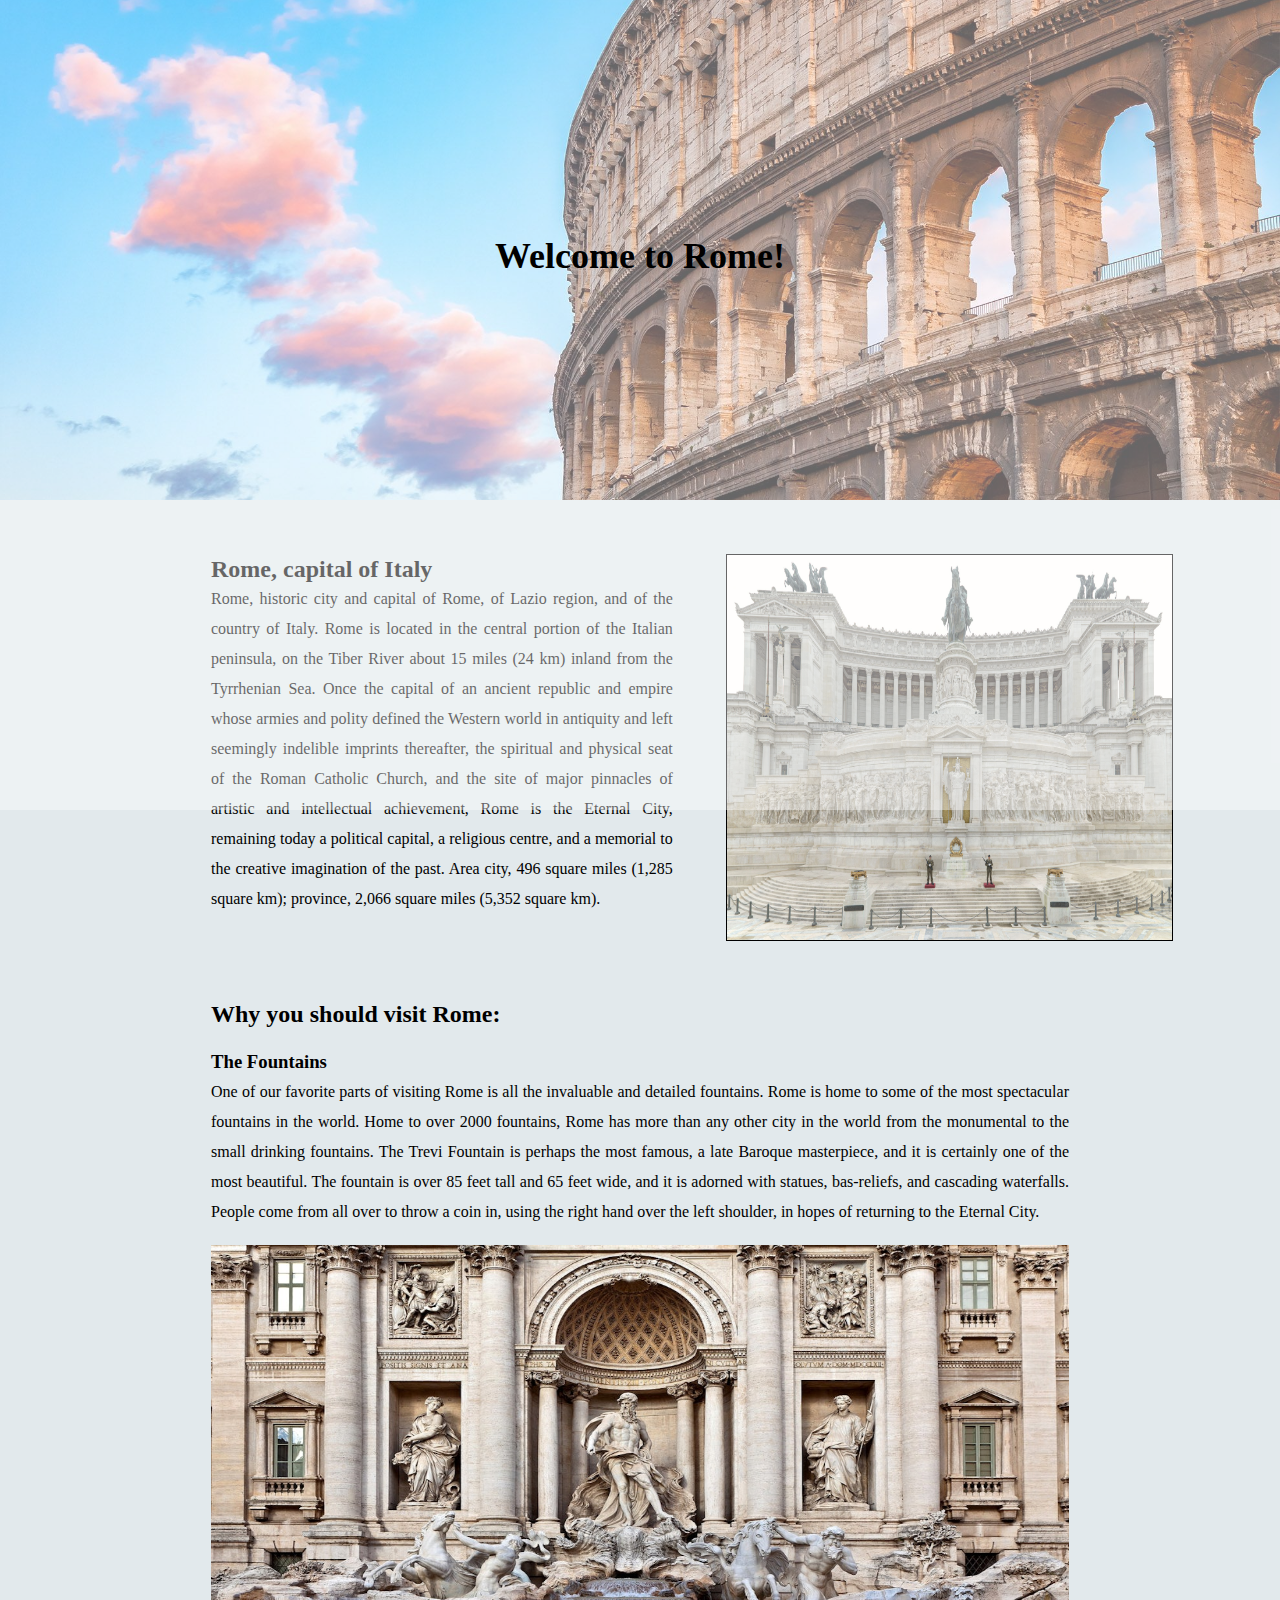
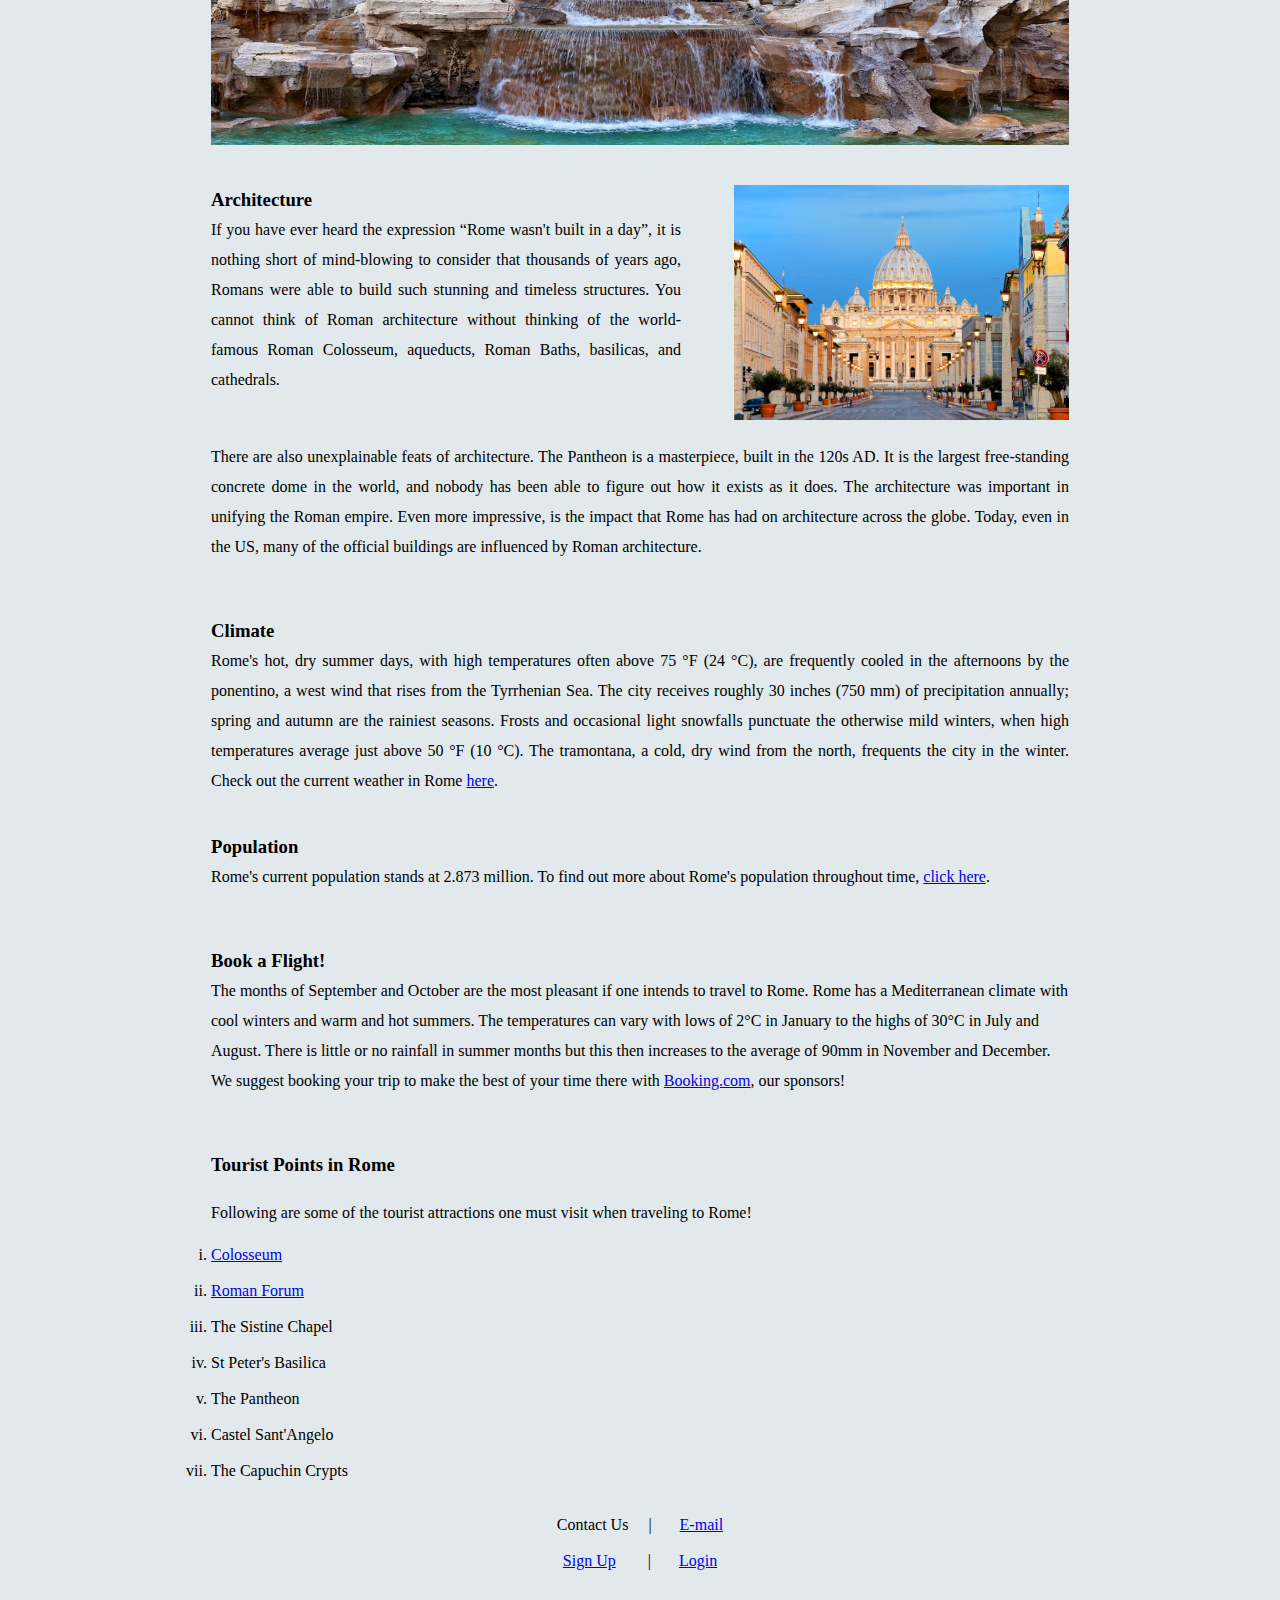
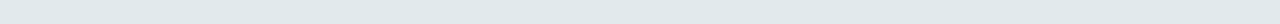
<file: index.html>
<!DOCTYPE html>
<html lang="en">
<head>
    <meta charset="UTF-8">
    <meta name="viewport" content="width=device-width, initial-scale=1.0">
    <title>Rome - The City of Seven Hills</title>
    <link rel="stylesheet" href="index.css"> 
</head>
<body>
    <div class="container">
    <!--This website is about  Rome, some of its peak tourist points, why its infamous etc.-->
    <!-- Introduction Section of the page -->
   <div class="img-section">
    <div class="inner-section">
        <h1 class="h1">Welcome to Rome!</h1>
    </div>
   </div>
   <br><br><br>
   <!-- About Rome -->
   <div class="container1">
    <div class="left-block">
        <h2 class="head1">Rome, capital of Italy</h2>
        <!-- Information obtained from : https://www.britannica.com/place/Rome -->
        <p class="p1">Rome, historic city and capital of Rome, of Lazio region, and of the country of Italy. 
        Rome is located in the central portion of the Italian peninsula, on the Tiber River about 15 miles (24 km) inland from the Tyrrhenian Sea.
        Once the capital of an ancient republic and empire whose armies and polity defined the Western world in antiquity and left seemingly indelible imprints thereafter,
        the spiritual and physical seat of the Roman Catholic Church, and the site of major pinnacles of artistic and intellectual achievement, Rome is the Eternal City, remaining today a political capital, a religious centre, 
        and a memorial to the creative imagination of the past. Area city, 496 square miles (1,285 square km); province, 2,066 square miles (5,352 square km). 
        </p>
    </div>
    <div class="right-block">
    <img src="./imgs/rome1.jpg"/> <!-- Image obtained from: https://www.google.com/url?sa=i&url=https%3A%2F%2Fwww.agenziacult.it%2Fmic%2Faltare-della-patria-con-il-restauro-del-fregio-una-mostra-racconta-i-simboli-dellitalia-unita%2F&psig=AOvVaw0QSsF9QAQpJpsqYL_WMnjd&ust=1711281005500000&source=images&cd=vfe&opi=89978449&ved=0CBcQjhxqFwoTCKC-nt2oioUDFQAAAAAdAAAAABAJ -->
    </div>
   </div>
   <br><br><br>
   <div class="container2">
    <div class="block1">
       <h2 class="head1">Why you should visit Rome:</h2>
       <br>
       <!-- Information obtained from: https://worldadventurists.com/12-reasons-why-you-should-visit-rome-at-least-once/ -->
       <h3 class="head1">The Fountains</h3>
       <p class="p1">
       One of our favorite parts of  visiting Rome is all the invaluable and detailed fountains. 
       Rome is home to some of the most spectacular fountains in the world.  
       Home to over 2000 fountains, Rome has more than any other city in the world from the monumental to the small drinking fountains.
       The Trevi Fountain is perhaps the most famous, a late Baroque masterpiece, and it is certainly one of the most beautiful.
       The fountain is over 85 feet tall and 65 feet wide, and it is adorned with statues, bas-reliefs, and cascading waterfalls.
       People come from all over to throw a coin in, using the right hand over the left shoulder, in hopes of returning to the Eternal City.
       </p>
       <br>
       <img src="./imgs/Trevi-Fountain-Rome.jpg"/> <!-- Image obtained from https://www.google.com/url?sa=i&url=https%3A%2F%2Fwww.blacktomato.com%2Finspirations%2Fthe-history-of-romes-trevi-fountain%2F&psig=AOvVaw0XeSp6wku0YK064wHejxrd&ust=1711282341229000&source=images&cd=vfe&opi=89978449&ved=0CBcQjhxqFwoTCMitl9qtioUDFQAAAAAdAAAAABAE-->
   </div>
   </div>
    <br><br>
    <div class="block2">
       <div class="left-block">
           <h3 class="head1">Architecture</h3>
       <p class="p1">
           If you have ever heard the expression “Rome wasn&apos;t built in a day”, it is nothing short of mind-blowing to consider that thousands of years ago, Romans were able to build such stunning and timeless structures. 
           You cannot think of Roman architecture without thinking of the world-famous Roman Colosseum, aqueducts, Roman Baths, basilicas, and cathedrals.</p>
       </div>
   <div class="right-block1">
       <!-- Image obtained from: https://www.google.com/url?sa=i&url=https%3A%2F%2Fuk.hotels.com%2Fgo%2Fitaly%2Fst-peter-s-basilica-rome&psig=AOvVaw1SI-IHyAgxPUoKG1oerk3X&ust=1711283050267000&source=images&cd=vfe&opi=89978449&ved=0CBUQjRxqFwoTCOjRsaywioUDFQAAAAAdAAAAABAE-->
       <img src="./imgs/rome-cath-church.jpg">
   </div>
    </div>
    <br>
    <div class="block-a">
       <p class="p1">There are also unexplainable feats of architecture. The Pantheon is a masterpiece, built in the 120s AD.  It is the largest free-standing concrete dome in the world, and nobody has been able to figure out how it exists as it does.
       The architecture was important in unifying the Roman empire. Even more impressive, is the impact that Rome has had on architecture across the globe. Today, even in the US, many of the official buildings are influenced by Roman architecture.
       </p>
    </div>
    <br><br><br>
    <!-- This section will contain links to other pages-->
    <div class="container3">
       <h3 class="head1">Climate</h3>
       <p class="p1">
           Rome&apos;s hot, dry summer days, with high temperatures often above 75 °F (24 °C), are frequently cooled in the afternoons by the ponentino, a west wind that rises from the Tyrrhenian Sea.
           The city receives roughly 30 inches (750 mm) of precipitation annually; spring and autumn are the rainiest seasons.
           Frosts and occasional light snowfalls punctuate the otherwise mild winters, when high temperatures average just above 50 °F (10 °C). 
           The tramontana, a cold, dry wind from the north, frequents the city in the winter. Check out the current weather in Rome <a href="https://www.accuweather.com/en/it/rome/213490/weather-forecast/213490" target="_blank">here</a>.
       <!--Adding target=blank opens the link in a new tab instead of the current page-->
       </p>
       <br><br>
       <h3 class="head1">Population</h3>
       <!-- Census obtained from google -->
       <p class="p1">
           Rome's current population stands at 2.873 million. To find out more about Rome's population throughout time, <a href="https://datacommons.org/place/wikidataId/Q220?utm_medium=explore&mprop=count&popt=Person&hl=en" target="_blank">click here</a>.
       </p>
    </div>
    <br><br><br>
    <div class="container5">
   <!-- Information obtained from google -->
    <h3 class="head1">Book a Flight!</h3>
    <p class="p1">The months of September and October are the most pleasant if one intends to travel to Rome.
   Rome has a Mediterranean climate with cool winters and warm and hot summers. The temperatures can vary with lows of 2°C in January to the highs of 30°C in July and August. 
   There is little or no rainfall in summer months but this then increases to the average of 90mm in November and December.
   We suggest booking your trip to make the best of your time there with <a href="https://www.booking.com/city/it/rome.en.html?aid=373420;label=city-rome-Itc9Qi4FvU2Dtj1W6TgpqgS388414711806:pl:ta:p1:p2:ac:ap:neg:fi:tikwd-532773255:lp1011077:li:dec:dm:ppccp=UmFuZG9tSVYkc2RlIyh9Ydj4ck6nIj5YRjPru0SpaEk;ws=&gad_source=1&gclid=Cj0KCQjw-_mvBhDwARIsAA-Q0Q6FAnwMqke0NruMzFyTTR3VHmXHGL_EiYFbNrV8d8iQNpUa_Yii1EIaAkNTEALw_wcB" target="_blank">Booking.com</a>, our sponsors!
    </p>
    </div>
    <br><br><br>
    <div class="container4">
     <h3 class="head1">Tourist Points in Rome</h3>
     <br>
     <p class="head1">
       Following are some of the tourist attractions one must visit when traveling to Rome!
   </p>
   <br>
     <ol type="i"> <!--Since its all about Rome, why not use Roman numbers? Pun intended.-->
       <!--Two list items include links to fulfill the 5-pages min formality-->
       <li><a href="./colosseum.html" target="_blank">Colosseum</a></li>
       <br>
       <li><a href="./romanforum.html" target="_blank">Roman Forum</a></li>
       <br>
       <li>The Sistine Chapel</li>
       <br>
       <li>St Peter's Basilica</li>
       <br>
       <li>The Pantheon</li>
       <br>
       <li>Castel Sant'Angelo</li>
       <br>
       <li>The Capuchin Crypts</li>
     </ol>
    </div>
    <br><br>
    <div class="container5">
       <div class="div1">
       <span>Contact Us</span>&nbsp;&nbsp;&nbsp;&nbsp;
       <span>|</span>&nbsp;&nbsp;&nbsp;&nbsp;&nbsp;&nbsp;
       <!--This below link opens a link to compose a mail with traveltoRome@xyz.com as the recepient.
       The subject will say Travel to Rome as mentioned. 
       We can add some content prompt in the body too such as Dear Sir/Ma'am, etc.-->
       <span><a href="mailto:traveltoRome@xyz.com?subject=Travel to Rome &body=">E-mail</a></span>
       <br><br>
       <!--The below links lead to two separate blank target pages that lead to either
       sign up or log in depending on what the user clicks on-->
       <span><a href="./form.html" target="_blank">Sign Up</a></span>&nbsp;&nbsp;&nbsp;&nbsp;&nbsp;&nbsp;&nbsp;
       <span>|</span>&nbsp;&nbsp;&nbsp;&nbsp;&nbsp;&nbsp;
       <span><a href="./form1.html" target="_blank">Login</a></span>
       </div>
    </div>
    <br><br><br>
   </div>
</body>
</html>
</file>
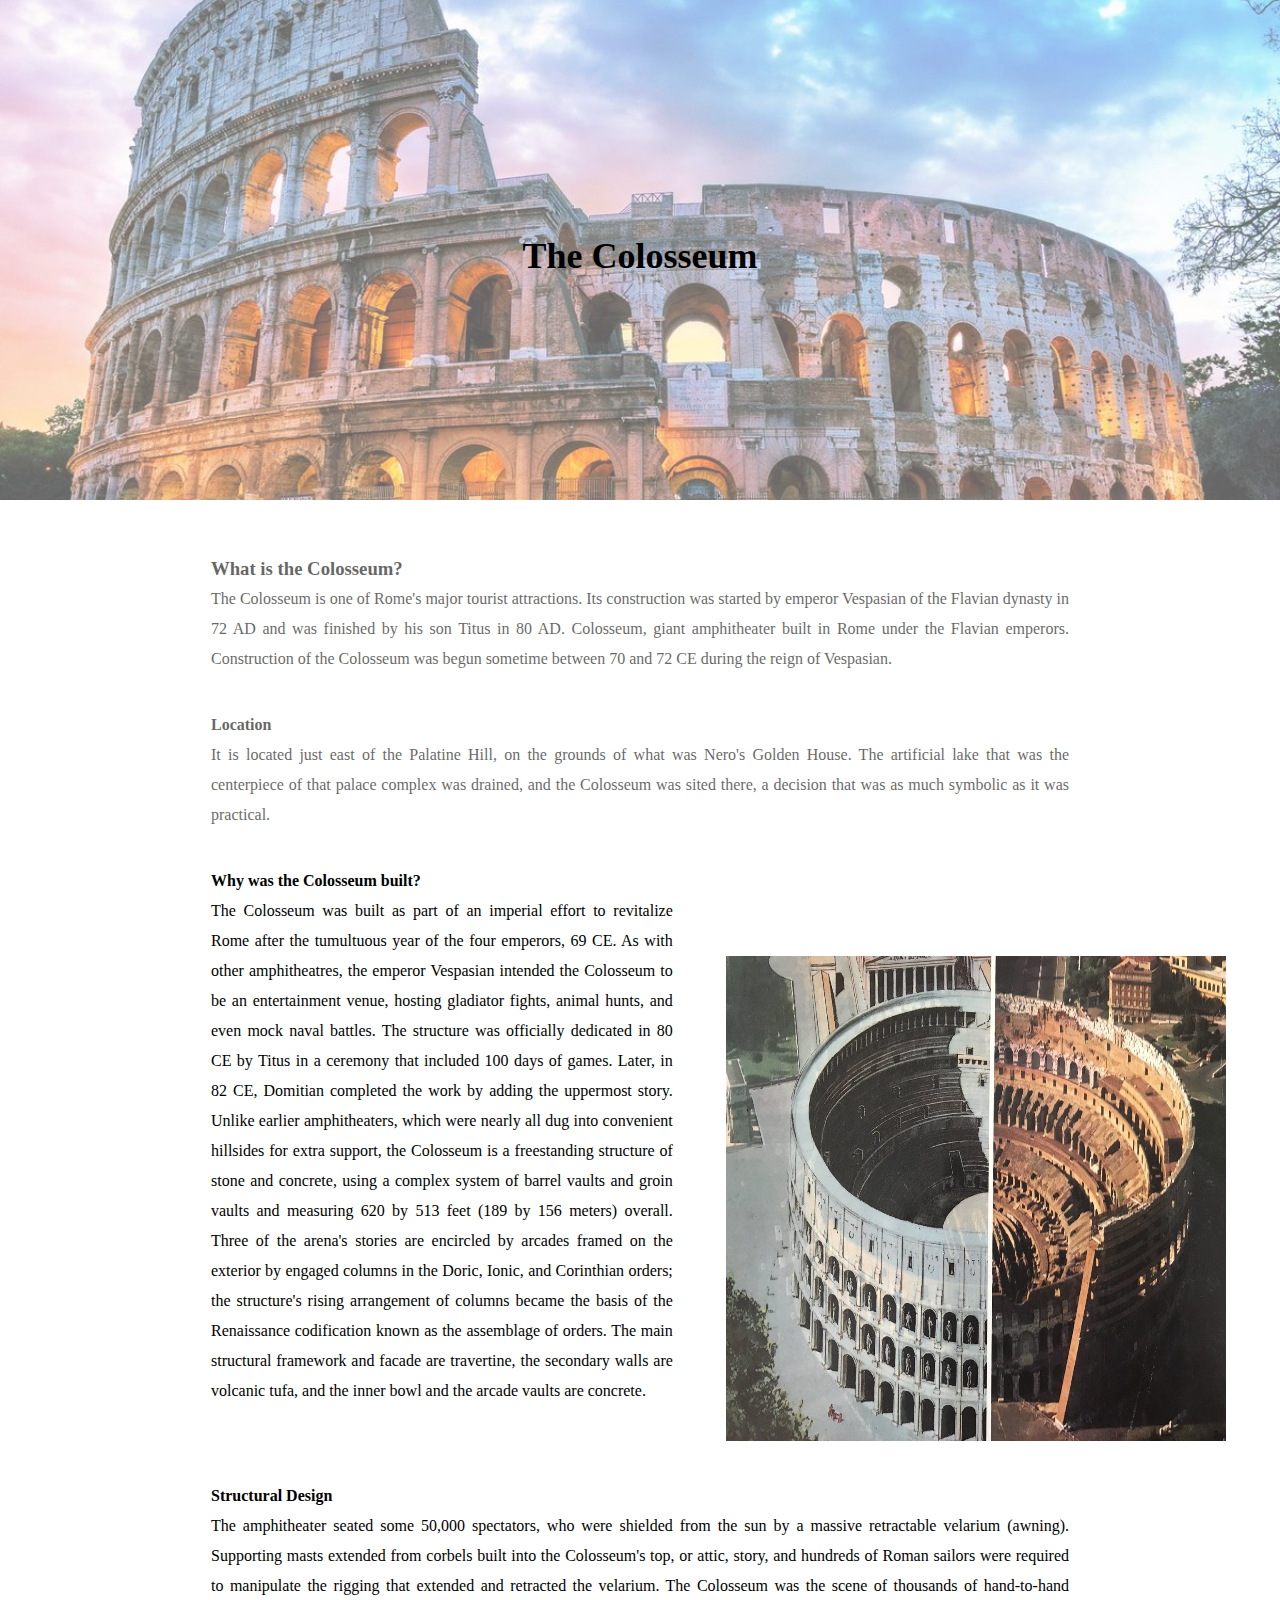
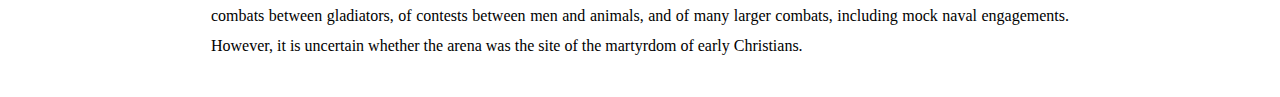
<file: colosseum.html>
<!DOCTYPE html>
<html lang="en">
<head>
    <meta charset="UTF-8">
    <meta name="viewport" content="width=device-width, initial-scale=1.0">
    <title>The Colosseum</title>
    <link rel="stylesheet" href="colosseum.css">
</head>
<body>
 <!-- Introduction Section of the page -->
 <div class="img-section">
    <div class="inner-section">
        <h1 class="h1">The Colosseum</h1>
    </div>
   </div>
   <br><br><br>
   <div class="container1">
    <!--Information obtained from: https://www.britannica.com/topic/Colosseum-->
    <h3 class="head1">What is the Colosseum?</h3>
    <p class="p1">The Colosseum is one of Rome&apos;s major tourist attractions.
    Its construction was started by emperor Vespasian of the Flavian dynasty in 72 AD and was finished by his son Titus in 80 AD.
    Colosseum, giant amphitheater built in Rome under the Flavian emperors. Construction of the Colosseum was begun sometime between 70 and 72 CE during the reign of Vespasian.
    </p>
    <br><br>
    <h4 class="head1">Location</h4>
    <p class="p1">
        It is located just east of the Palatine Hill, on the grounds of what was Nero&apos;s Golden House. 
        The artificial lake that was the centerpiece of that palace complex was drained, and the Colosseum was sited there, a decision that was as much symbolic as it was practical.
    </p>
    <br><br>
   </div>
   <div class="container2">
    <div class="left-block">
    <h4 class="head1">Why was the Colosseum built?</h4>
    <p class="p1">The Colosseum was built as part of an imperial effort to revitalize Rome after the tumultuous year of the four emperors, 69 CE.
    As with other amphitheatres, the emperor Vespasian intended the Colosseum to be an entertainment venue, hosting gladiator fights, animal hunts, and even mock naval battles.
    The structure was officially dedicated in 80 CE by Titus in a ceremony that included 100 days of games.
    Later, in 82 CE, Domitian completed the work by adding the uppermost story.
    Unlike earlier amphitheaters, which were nearly all dug into convenient hillsides for extra support, the Colosseum is a freestanding structure of stone and concrete, using a complex system of barrel vaults and groin vaults and measuring 620 by 513 feet (189 by 156 meters) overall. Three of the arena&apos;s stories are encircled by arcades framed on the exterior by engaged columns in the Doric, Ionic, and Corinthian orders; the structure&apos;s rising arrangement of columns became the basis of the Renaissance codification known as the assemblage of orders.
    The main structural framework and facade are travertine, the secondary walls are volcanic tufa, and the inner bowl and the arcade vaults are concrete.
    </p>
    </div>
    <div class="right-block">
    <img src="./imgs/colos2.jpg">
    </div>
   </div>
   <br><br>
   <div class="container3">
     <h4 class="head1">Structural Design</h4>
     <p class="p1">The amphitheater seated some 50,000 spectators, who were shielded from the sun by a massive retractable velarium (awning).
    Supporting masts extended from corbels built into the Colosseum&apos;s top, or attic, story, and hundreds of Roman sailors were required to manipulate the rigging that extended and retracted the velarium.
    The Colosseum was the scene of thousands of hand-to-hand combats between gladiators, of contests between men and animals, and of many larger combats, including mock naval engagements.
    However, it is uncertain whether the arena was the site of the martyrdom of early Christians.</p>
   </div>
   <br><br>
</body>
</html>
</file>
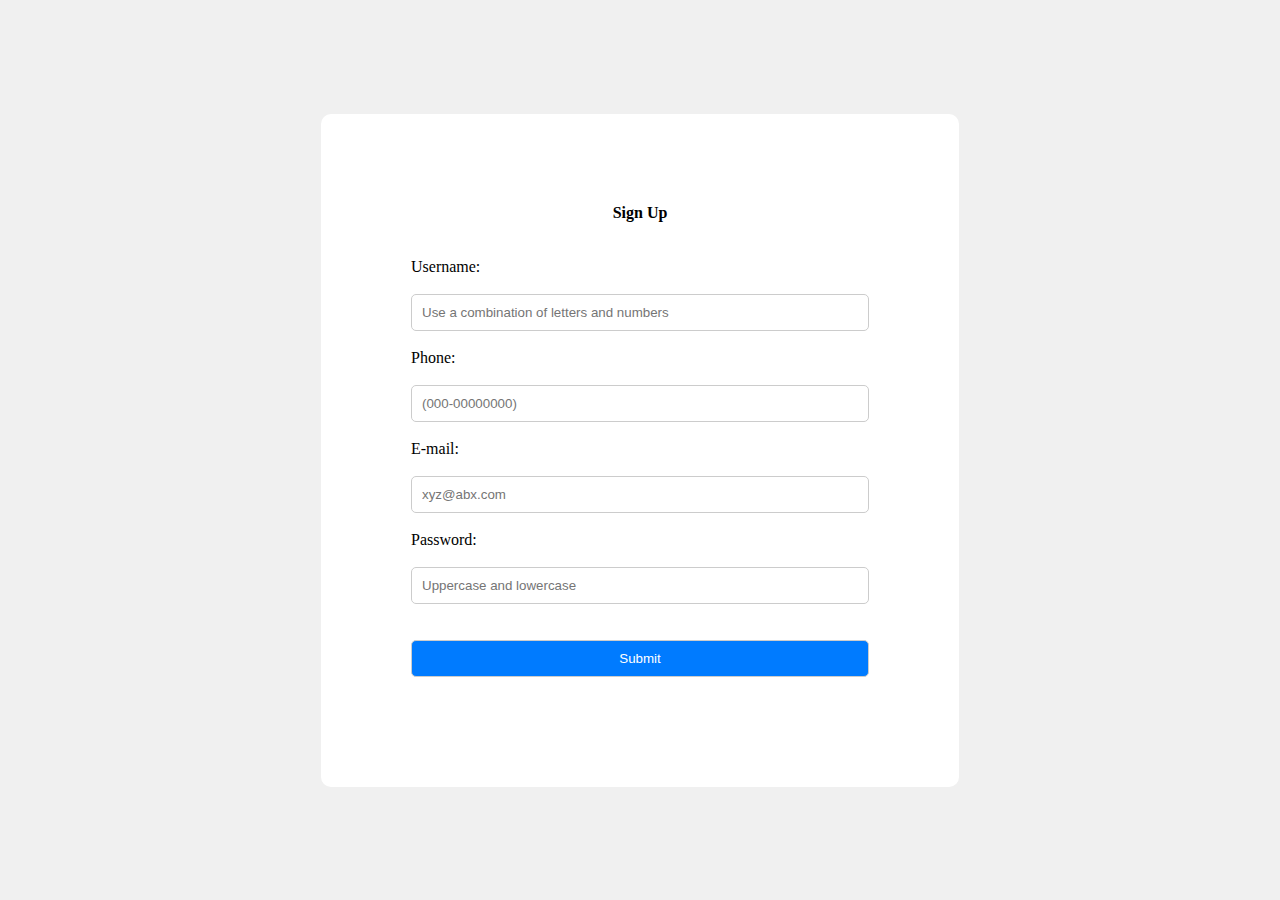
<file: form.html>
<!DOCTYPE html>
<html lang="en">
<head>
    <meta charset="UTF-8">
    <meta name="viewport" content="width=device-width, initial-scale=1.0">
    <title>Sign Up</title>
    <link rel="stylesheet" href="form.css">
</head>
<body>
    <div class="container">
        <center><caption class="cap"><b>Sign Up</b></caption></center>
        <form>
        <div class="inner-section">
            <br><br>
            <div class="form-group">
            <label class="label">Username: </label>
            <br><br>
            <input type="text" class="input" placeholder="Use a combination of letters and numbers"/>
            <br><br>
            <label class="label">Phone: </label>
            <br><br>
            <input type="text" class="input" placeholder="(000-00000000)" />
            <br><br>
            <label class="label">E-mail: </label>
            <br><br>
            <input type="email" class="input" placeholder="xyz@abx.com"/>
            <br><br>
            <label class="label">Password: </label>
            <br><br>
            <input type="password" class="input" placeholder="Uppercase and lowercase"/>
            <br><br><br>
            <button class="btn" type="submit">Submit</button>
        </div>
        </div>
        </form>
        </div>
</body>
</html>
</file>
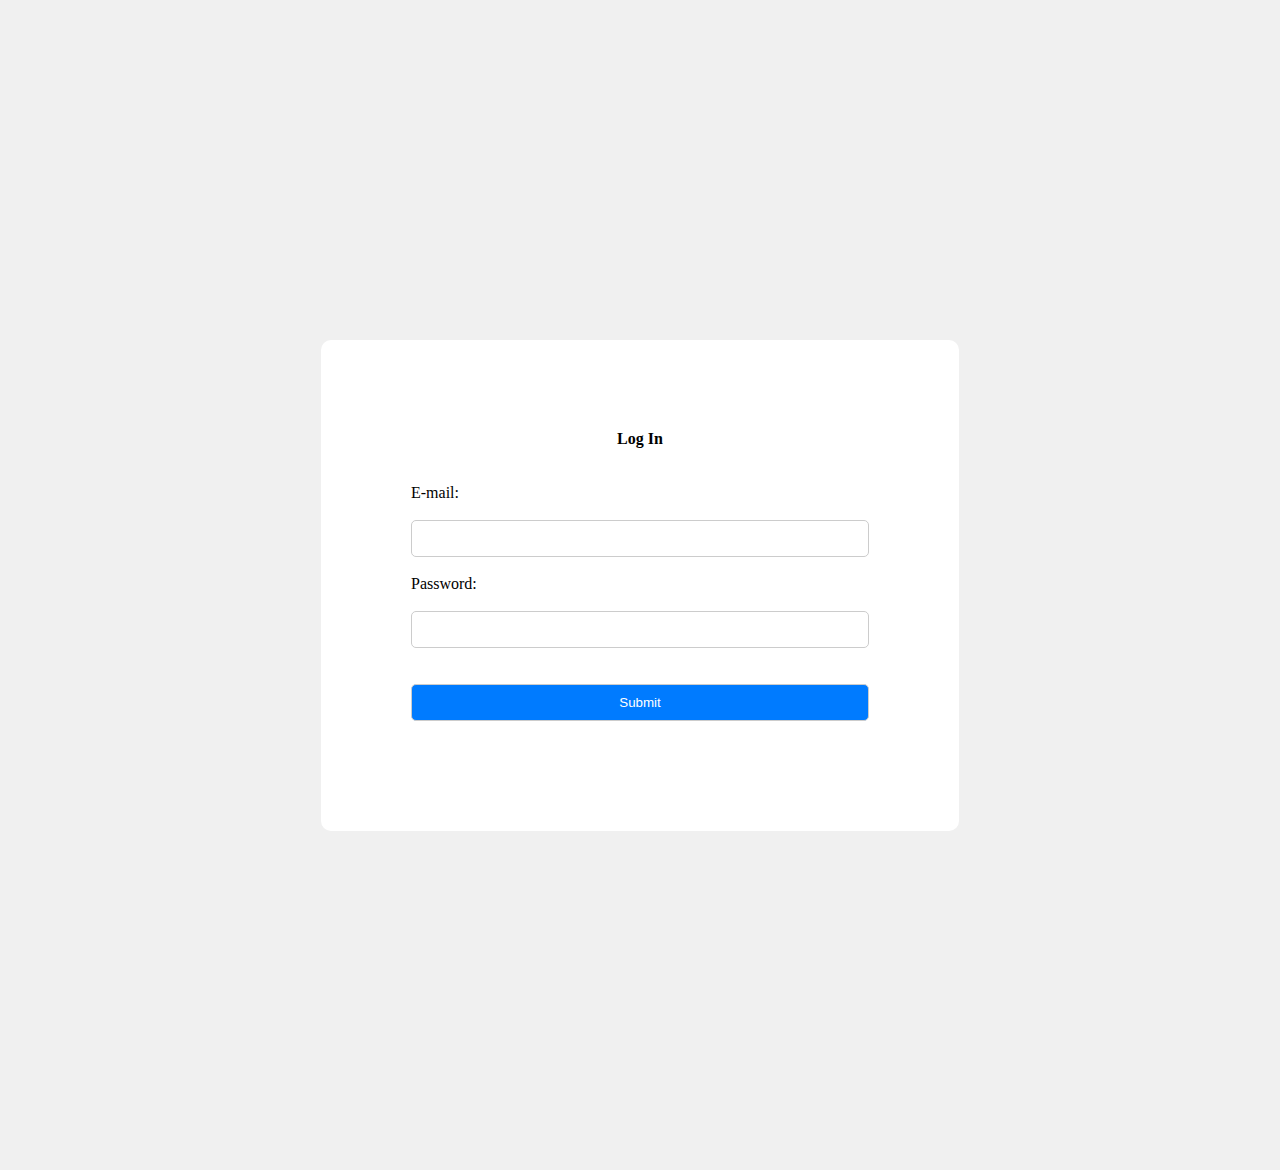
<file: form1.html>
<!DOCTYPE html>
<html lang="en">
<head>
    <meta charset="UTF-8">
    <meta name="viewport" content="width=device-width, initial-scale=1.0">
    <title>Log In</title>
    <link rel="stylesheet" href="form1.css">
</head>
<body>
    <div class="container">
        <center><caption class="cap"><b>Log In</b></caption></center>
        <form>
        <div class="inner-section">
            <br><br>
            <div class="form-group">
            <label class="label">E-mail: </label>
            <br><br>
            <input type="email" class="input"/>
            <br><br>
            <label class="label">Password: </label>
            <br><br>
            <input type="password" class="input"/>
            <br><br><br>
            <button class="btn" type="submit">Submit</button>
        </div>
        </div>
        </form>
        </div>
</body>
</html>
</file>
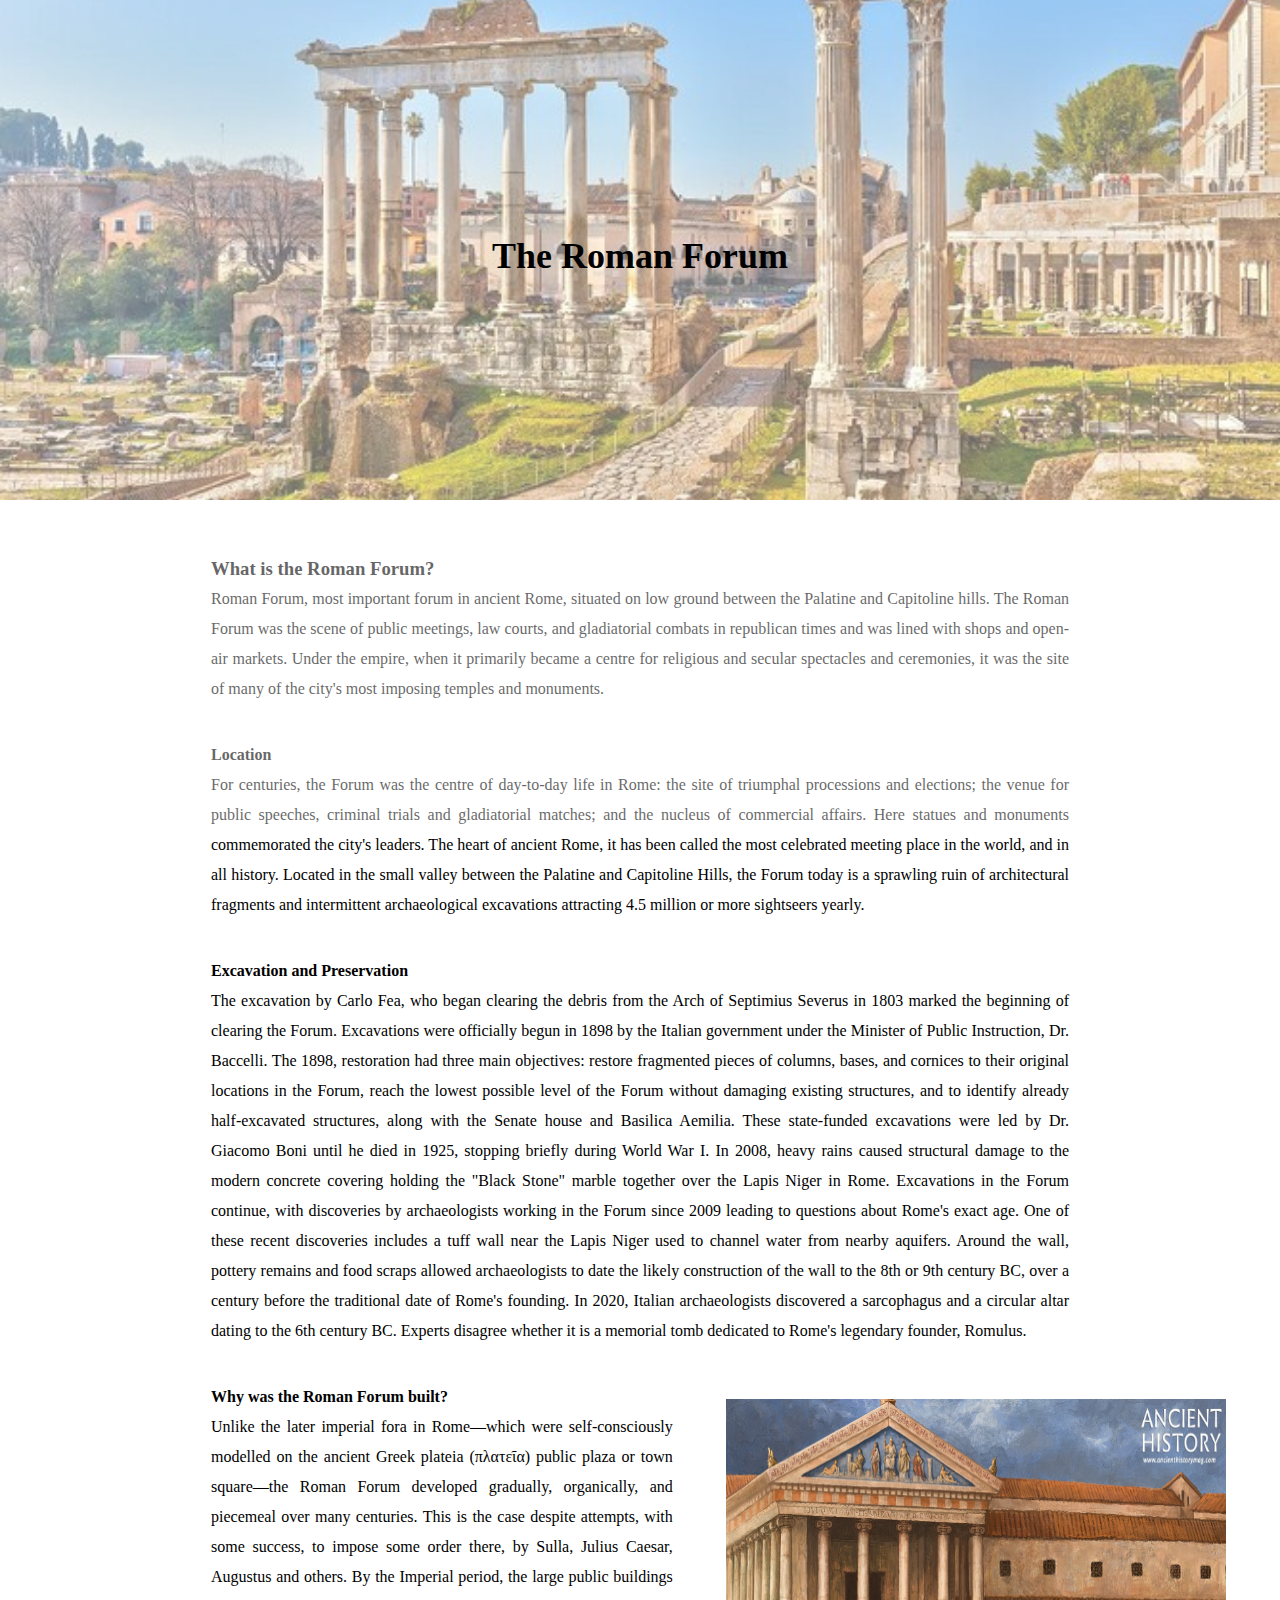
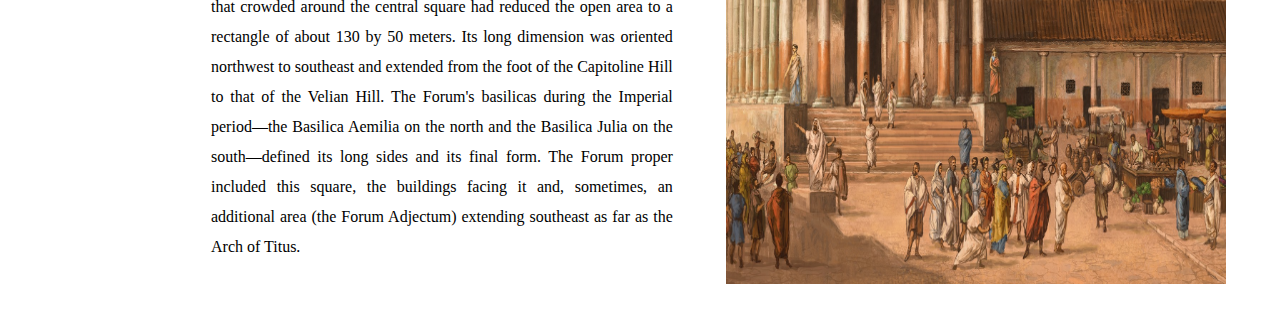
<file: romanforum.html>
<!DOCTYPE html>
<html lang="en">
<head>
    <meta charset="UTF-8">
    <meta name="viewport" content="width=device-width, initial-scale=1.0">
    <title>The Roman Forum</title>
    <link rel="stylesheet" href="romanforum.css">
</head>
<body>
<!-- Introduction Section of the page -->
<div class="img-section">
    <div class="inner-section">
        <h1 class="h1">The Roman Forum</h1>
    </div>
   </div>
   <br><br><br>
   <div class="container1">
    <!--Information obtained from: https://www.britannica.com/topic/Roman-Forum-->
    <h3 class="head1">What is the Roman Forum?</h3>
    <p class="p1">Roman Forum, most important forum in ancient Rome, situated on low ground between the Palatine and Capitoline hills. 
    The Roman Forum was the scene of public meetings, law courts, and gladiatorial combats in republican times and was lined with shops and open-air markets.
    Under the empire, when it primarily became a centre for religious and secular spectacles and ceremonies, it was the site of many of the city&apos;s most imposing temples and monuments.
    </p>
    <br><br>
    <h4 class="head1">Location</h4>
    <p class="p1">
    For centuries, the Forum was the centre of day-to-day life in Rome: the site of triumphal processions and elections; the venue for public speeches, criminal trials and gladiatorial matches; and the nucleus of commercial affairs.
    Here statues and monuments commemorated the city's leaders. The heart of ancient Rome, it has been called the most celebrated meeting place in the world, and in all history.
    Located in the small valley between the Palatine and Capitoline Hills, the Forum today is a sprawling ruin of architectural fragments and intermittent archaeological excavations attracting 4.5 million or more sightseers yearly.
    </p>
    <br><br>
   </div>
   <div class="container3">
    <h4 class="head1">Excavation and Preservation</h4>
    <p class="p1">
    The excavation by Carlo Fea, who began clearing the debris from the Arch of Septimius Severus in 1803 marked the beginning of clearing the Forum.
    Excavations were officially begun in 1898 by the Italian government under the Minister of Public Instruction, Dr. Baccelli.
    The 1898, restoration had three main objectives: restore fragmented pieces of columns, bases, and cornices to their original locations in the Forum, reach the lowest possible level of the Forum without damaging existing structures, and to identify already half-excavated structures, along with the Senate house and Basilica Aemilia.
    These state-funded excavations were led by Dr. Giacomo Boni until he died in 1925, stopping briefly during World War I.
    In 2008, heavy rains caused structural damage to the modern concrete covering holding the "Black Stone" marble together over the Lapis Niger in Rome.
    Excavations in the Forum continue, with discoveries by archaeologists working in the Forum since 2009 leading to questions about Rome's exact age. One of these recent discoveries includes a tuff wall near the Lapis Niger used to channel water from nearby aquifers.
    Around the wall, pottery remains and food scraps allowed archaeologists to date the likely construction of the wall to the 8th or 9th century BC, over a century before the traditional date of Rome's founding.    
    In 2020, Italian archaeologists discovered a sarcophagus and a circular altar dating to the 6th century BC. Experts disagree whether it is a memorial tomb dedicated to Rome's legendary founder, Romulus.
    </p>
  </div>
   <br><br>
   <div class="container2">
    <div class="left-block">
    <h4 class="head1">Why was the Roman Forum built?</h4>
    <p class="p1">
    Unlike the later imperial fora in Rome—which were self-consciously modelled on the ancient Greek plateia (πλατεῖα) public plaza or town square—the Roman Forum developed gradually, organically, and piecemeal over many centuries.
    This is the case despite attempts, with some success, to impose some order there, by Sulla, Julius Caesar, Augustus and others.
    By the Imperial period, the large public buildings that crowded around the central square had reduced the open area to a rectangle of about 130 by 50 meters.
    Its long dimension was oriented northwest to southeast and extended from the foot of the Capitoline Hill to that of the Velian Hill. 
    The Forum's basilicas during the Imperial period—the Basilica Aemilia on the north and the Basilica Julia on the south—defined its long sides and its final form. 
    The Forum proper included this square, the buildings facing it and, sometimes, an additional area (the Forum Adjectum) extending southeast as far as the Arch of Titus.
    </p>
    </div>
    <div class="right-block">
    <img src="./imgs/rf1.jpg">
    </div>
   </div>
   <br><br>
</body>
</html>
</file>
<file: index.css>
*{
    font-family: Georgia, 'Times New Roman', Times, serif;
    margin: 0;
    padding: 0; /*Setting the margin and padding to 0 ensures no horizontal scrollbar or vertical appears unneccessarily */
}
.container{
    background-color: #e2e9ec;
}
.h1{
    font-size: 36px;
    text-align: center;
    padding-top: 235px;
}
.img-section{
    width: 100%;
        height: 500px; 
        background-image: url('/imgs/rome-bg.jpg'); /* path to image, image obtained from : https://www.google.com/url?sa=i&url=https%3A%2F%2Fwww.futurelearn.com%2Finfo%2Fblog%2Fexplore-a-virtual-map-of-ancient-rome&psig=AOvVaw0WXYnYyY2-ebA_l18oS7aG&ust=1711282309852000&source=images&cd=vfe&opi=89978449&ved=0CBcQjhxqFwoTCIjmxsutioUDFQAAAAAdAAAAABAE*/
        background-size: cover; /* Adjust the size of the background image to cover the div img-section */
        background-position: center; 
}
.inner-section{
    position: absolute;
        width: 100%;
        height: 90%;
        background-color: rgba(255, 255, 255, 0.4); /* This will make only the background image semi-transparent, not the text */
}
.container1, .block2{ /* Instead of re-writing css for same layout repeatedly, simply write it in one block for all */
    max-width: 858px;
    margin: auto;
    display: flex;
}
.container5{
    max-width: 858px;
    margin: auto;
    display: grid;
}
.div1{
    text-align: center;
}
.p1, .head1{
    line-height: 30px;
}
.left-block{
    width: 60%;
    text-align: justify;
}
.right-block{
    width: 40%;
    padding-left: 53px;  

}
.right-block img{
    width: 445px;
    height: 385px;
    border: solid 1px black;
}
.container2, .container3, .container4{
   display: grid;
   margin: auto;
   max-width: 858px;
   text-align: justify;
}
.container2 img{
    width: 858px;
    height: 500px;
}
.right-block1{
    width: 40%;
    padding-left: 53px;  

}
.right-block1 img{
    width: 335px;
    height: 235px;
}

.block-a{
    display: grid;
    margin: auto;
   max-width: 858px;
   text-align: justify;
}
</file>
<file: colosseum.css>
*{
    font-family: Georgia, 'Times New Roman', Times, serif;
    margin: 0;
    padding: 0; /*Setting the margin and padding to 0 ensures no horizontal scrollbar or vertical appears unneccessarily */
}
.p1, .head1{
    line-height: 30px;
}
.h1{
    font-size: 36px;
    text-align: center;
    padding-top: 235px;
    
}
.img-section{
    width: 100%;
        height: 500px; 
        background-image: url('/imgs/colosseum.jpg'); /* path to image, image obtained from : https://www.google.com/url?sa=i&url=https%3A%2F%2Fwww.livescience.com%2Froman-colosseum&psig=AOvVaw0Cbu8XqrjLj6lBJCNfhu5L&ust=1711291888057000&source=images&cd=vfe&opi=89978449&ved=0CBUQjRxqFwoTCMCfw6LRioUDFQAAAAAdAAAAABAE*/
        background-size: cover; /* Adjust the size of the background image to cover the div img-section */
        background-position: center; 
}
.inner-section{
    position: absolute;
        width: 100%;
        height: 92%;
        background-color: rgba(255, 255, 255, 0.4); /* This will make only the background image semi-transparent, not the text */
}
.container1, .container3{
    display: grid;
    margin: auto;
    width: 858px;
    text-align: justify;
}
.container2{
    max-width: 858px;
    margin: auto;
    display: flex;
    text-align: justify;
}
.left-block{
    width: 60%;
    text-align: justify;
}
.right-block{
    width: 40%;
    padding-left: 53px;  
}
.right-block img{
    width: 500px;
    height: 485px;
    padding-top: 90px;
}
</file>
<file: form.css>
body {
    font-family: Georgia, 'Times New Roman', Times, serif;
    background-color: #f0f0f0;
    margin: 0;
    padding: 0;
    display: flex;
    justify-content: center;
    align-items: center;
    height: 100vh;
}
.container {
    background-color: #fff;
    padding: 90px;
    border-radius: 10px;
    width: 458px;
}
.cap{
    font-size: 80px;
    margin-bottom: 20px;
}
.form-group {
    margin-bottom: 20px;
}
label {
    text-align: left;
}
.btn, input {
    padding: 10px;
    border: 1px solid #ccc;
    border-radius: 5px;
    width: 100%;
    box-sizing: border-box;
}
.btn {
    background-color: #007bff;
    color: #fff;
    cursor: pointer;
    justify-content: center;
    align-items: center;
}
</file>
<file: form1.css>
body {
    font-family: Georgia, 'Times New Roman', Times, serif;
    background-color: #f0f0f0;
    margin: 0;
    padding: 0;
    display: flex;
    justify-content: center;
    align-items: center;
    height: 130vh;
}
.container {
    background-color: #fff;
    padding: 90px;
    border-radius: 10px;
    width: 458px;
}
.cap{
    font-size: 80px;
    margin-bottom: 20px;
}
.form-group {
    margin-bottom: 20px;
}
label {
    text-align: left;
}
.btn, input {
    padding: 10px;
    border: 1px solid #ccc;
    border-radius: 5px;
    width: 100%;
    box-sizing: border-box;
}
.btn {
    background-color: #007bff;
    color: #fff;
    cursor: pointer;
    justify-content: center;
    align-items: center;
}
</file>
<file: romanforum.css>
*{
    font-family: Georgia, 'Times New Roman', Times, serif;
    margin: 0;
    padding: 0; /*Setting the margin and padding to 0 ensures no horizontal scrollbar or vertical appears unneccessarily */
}
.p1, .head1{
    line-height: 30px;
}
.h1{
    font-size: 36px;
    text-align: center;
    padding-top: 235px;
    
}
.img-section{
    width: 100%;
        height: 500px; 
        background-image: url('/imgs/romanforum.jpg'); /* path to image, image obtained from : https://www.google.com/url?sa=i&url=https%3A%2F%2Fwww.livescience.com%2Froman-colosseum&psig=AOvVaw0Cbu8XqrjLj6lBJCNfhu5L&ust=1711291888057000&source=images&cd=vfe&opi=89978449&ved=0CBUQjRxqFwoTCMCfw6LRioUDFQAAAAAdAAAAABAE*/
        background-size: cover; /* Adjust the size of the background image to cover the div img-section */
        background-position: center; 
}
.inner-section{
    position: absolute;
        width: 100%;
        height: 92%;
        background-color: rgba(255, 255, 255, 0.4); /* This will make only the background image semi-transparent, not the text */
}
.container1, .container3{
    display: grid;
    margin: auto;
    width: 858px;
    text-align: justify;
}
.container2{
    max-width: 858px;
    margin: auto;
    display: flex;
    text-align: justify;
}
.left-block{
    width: 60%;
    text-align: justify;
}
.right-block{
    width: 40%;
    padding-left: 53px;  
}
.right-block img{
    width: 500px;
    height: 485px;
    padding-top: 17px;
}
</file>
